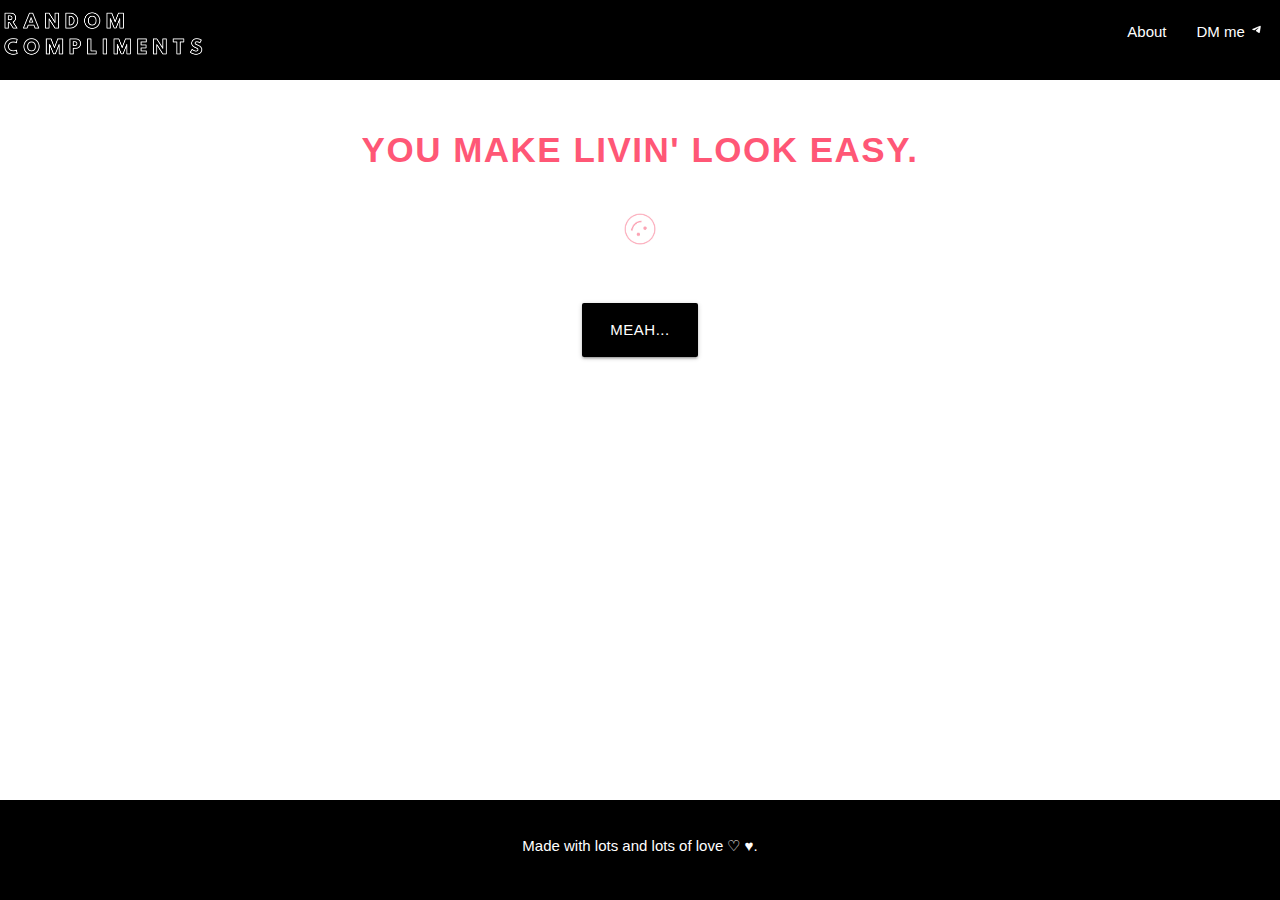
<file: index.html>
<!DOCTYPE html>
<html lang="en">
<head>
    <meta charset="UTF-8">
    <meta name="viewport" content="width=device-width, initial-scale=1.0">
    <title>Emergency compliment</title>
    <link rel="stylesheet" href="https://cdnjs.cloudflare.com/ajax/libs/materialize/1.0.0/css/materialize.min.css">
    <link href="https://fonts.googleapis.com/icon?family=Material+Icons" rel="stylesheet">
    <link rel="stylesheet" href="style.css">

    <link rel="shortcut icon" type="image/png" href="smiley__spinner.gif"/>

</head>


<body>
    <nav>
        <div class="nav-wrapper" style="background-color: black; height: 80px">
            <a href="index.html" class="brand-logo"><img src="logo.png" class="brand-logo" style="height: 79px" ></img></a>
            <a href="#" data-target="mobile" class="sidenav-trigger"><i class="material-icons"> </i></a>
            <ul id="nav-mobile" class="right hide-on-med-and-down">
            <li><a href="about.html"  data-show-count="false">About  </a></li>
            <li><a href="https://t.me/gleefo" target="_blank" data-show-count="false">DM me    <img class="responsive-img" id="logo" src="telegram-black-logo.png"/></a><script async src="https://t.me/gleefo" charset="utf-8" img></script></li>
          </ul>
        </div>
      </nav>
      <ul class="sidenav" id="mobile">
        <li><a href="about.html"  data-show-count="false">About  </a></li>
        <li><a href="https://t.me/gleefo" target="_blank" data-show-count="false">DM me    <img class="responsive-img" id="logo" src="telegram-black-logo.png"/></a><script async src="https://t.me/gleefo" charset="utf-8" img></script></li>
      </ul>

<br>
<br>
<br>

<main>
<div class="container"> 
    <div class="row">
        <div class="col s12">
            <h1 class="header center-align"></h1>      
            <br>
            <div class="center-align">
            <img class="responsive-img center-align" src="smiley__spinner.gif" style= "width: 50px;">
            </div>
            <br>
        </div>    
    </div>

    <div class="row">
        <div class="col s12 center-align">
            <a class="waves-effect waves-light btn-large hoverable center-align" id="mehBtn" style="background-color: black;">Meah...</a>

        </div>
    </div>
    
</div>
</main>

<footer class="page-footer footer-and-badge" >
    <p>Made with lots and lots of love ♡ ♥.</p>
</footer>

    <script src="https://code.jquery.com/jquery-3.4.1.min.js"></script>
    <script src="https://cdnjs.cloudflare.com/ajax/libs/jquery/3.2.1/jquery.min.js"></script>
    <script src="https://cdnjs.cloudflare.com/ajax/libs/materialize/1.0.0/js/materialize.min.js"></script>
    <script src="script.js"></script>
</body>
</html>
</file>
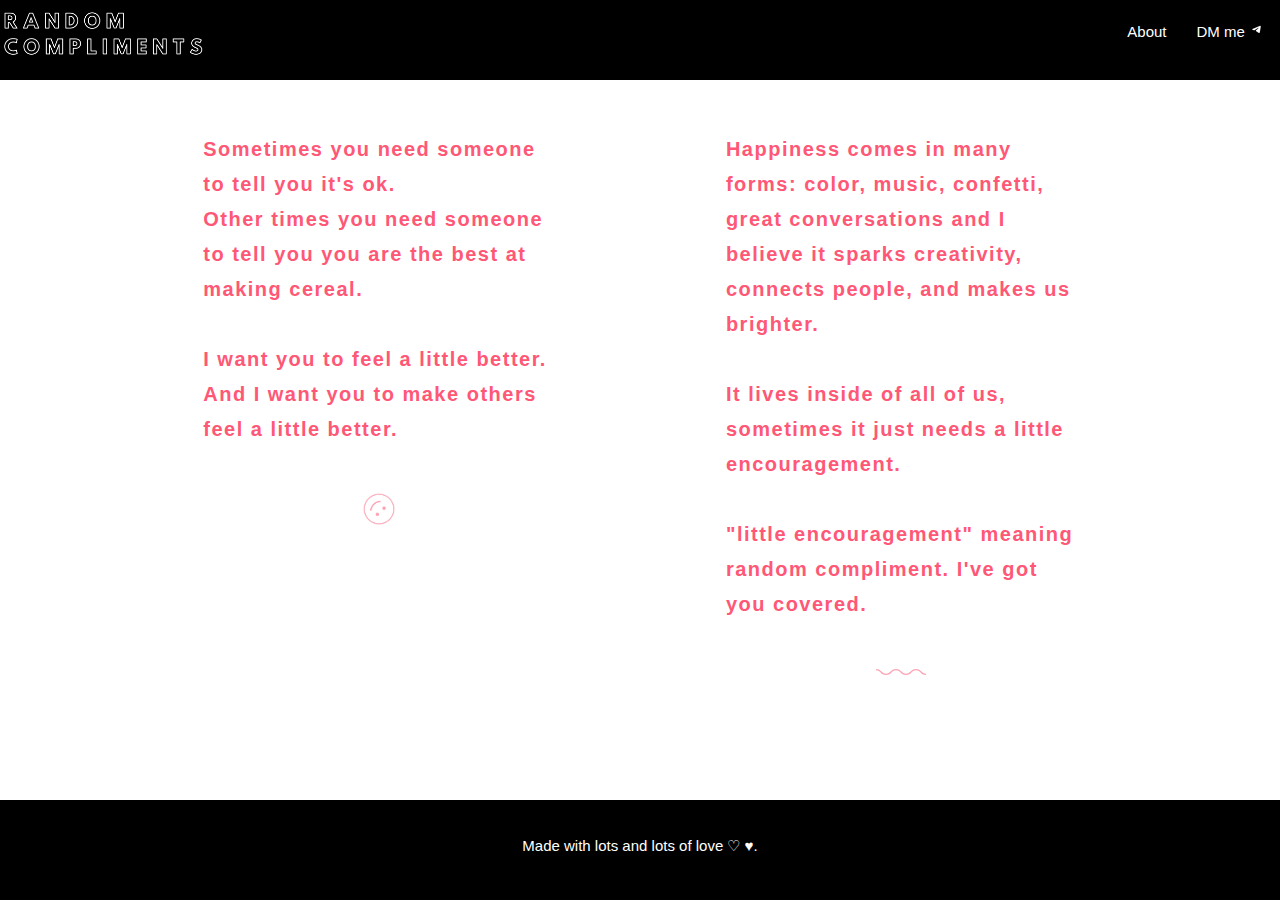
<file: about.html>
<!DOCTYPE html>
<html lang="en">
<head>
    <meta charset="UTF-8">
    <meta name="viewport" content="width=device-width, initial-scale=1.0">
    <title>Emergency compliment</title>
    <link rel="stylesheet" href="https://cdnjs.cloudflare.com/ajax/libs/materialize/1.0.0/css/materialize.min.css">
    <link href="https://fonts.googleapis.com/icon?family=Material+Icons" rel="stylesheet">
    <link rel="stylesheet" href="style.css">

    <link rel="shortcut icon" type="image/png" href="smiley__spinner.gif"/>

</head>


<body>
    <nav>
        <div class="nav-wrapper" style="background-color: black; height: 80px">
            <a href="index.html" class="brand-logo"><img src="logo.png" class="brand-logo" style="height: 79px" ></img></a>
            <a href="#" data-target="mobile" class="sidenav-trigger"><i class="material-icons">menu</i></a>
            <ul id="nav-mobile" class="right hide-on-med-and-down">
            <li><a href="about.html"  data-show-count="false">About  </a></li>
            <li><a href="https://t.me/gleefo" target="_blank" data-show-count="false">DM me    <img class="responsive-img" id="logo" src="telegram-black-logo.png"/></a><script async src="https://t.me/gleefo" charset="utf-8" img></script></li>
          </ul>
        </div>
      </nav>
      <ul class="sidenav" id="mobile">
        <li><a href="about.html"  data-show-count="false">About  </a></li>
        <li><a href="https://t.me/gleefo" target="_blank" data-show-count="false">DM me    <img class="responsive-img" id="logo" src="telegram-black-logo.png"/></a><script async src="https://t.me/gleefo" charset="utf-8" img></script></li>
      </ul>

<br>
<br>
<br>

<main>
<div class="container"> 
    <div class="row">
        <div class="col l5 m5 s12">
            <h2>
                Sometimes you need someone to tell you it's ok.
                <br>
                Other times you need someone to tell you you are the best at making cereal.
                <br>
                <br>
                I want you to feel a little better. And I want you to make others feel a little better. 
            </h2>      
            <br>
            <div class="center-align">
                <img class="responsive-img center-align" src="smiley__spinner.gif" style= "width: 50px;">
            </div>
            <br>
        </div>   

        <div class="col s2"></div>

        <div class="col l5 m5 s12">
            <h2>
                Happiness comes in many forms: color, music, confetti, great conversations and I believe it sparks creativity, connects people, and makes us brighter.
                <br>
                <br>
                It lives inside of all of us, sometimes it just needs a little encouragement.
                <br>
                <br>
                "little encouragement" meaning random compliment. I've got you covered.
            </h2>     
            <br>
            <div class="center-align">
                <img class="responsive-img center-align" src="squiggly-line.svg" style= "width: 50px;">
            </div>
            <br>
        </div>  
    </div>
    
</div>
</main>


<footer class="page-footer footer-and-badge">
    <p>Made with lots and lots of love ♡ ♥.</p>
</footer>

    <script src="https://code.jquery.com/jquery-3.4.1.min.js"></script>
    <script src="https://cdnjs.cloudflare.com/ajax/libs/jquery/3.2.1/jquery.min.js"></script>
    <script src="https://cdnjs.cloudflare.com/ajax/libs/materialize/1.0.0/js/materialize.min.js"></script>
    <script src="script.js"></script>
</body>
</html>
</file>
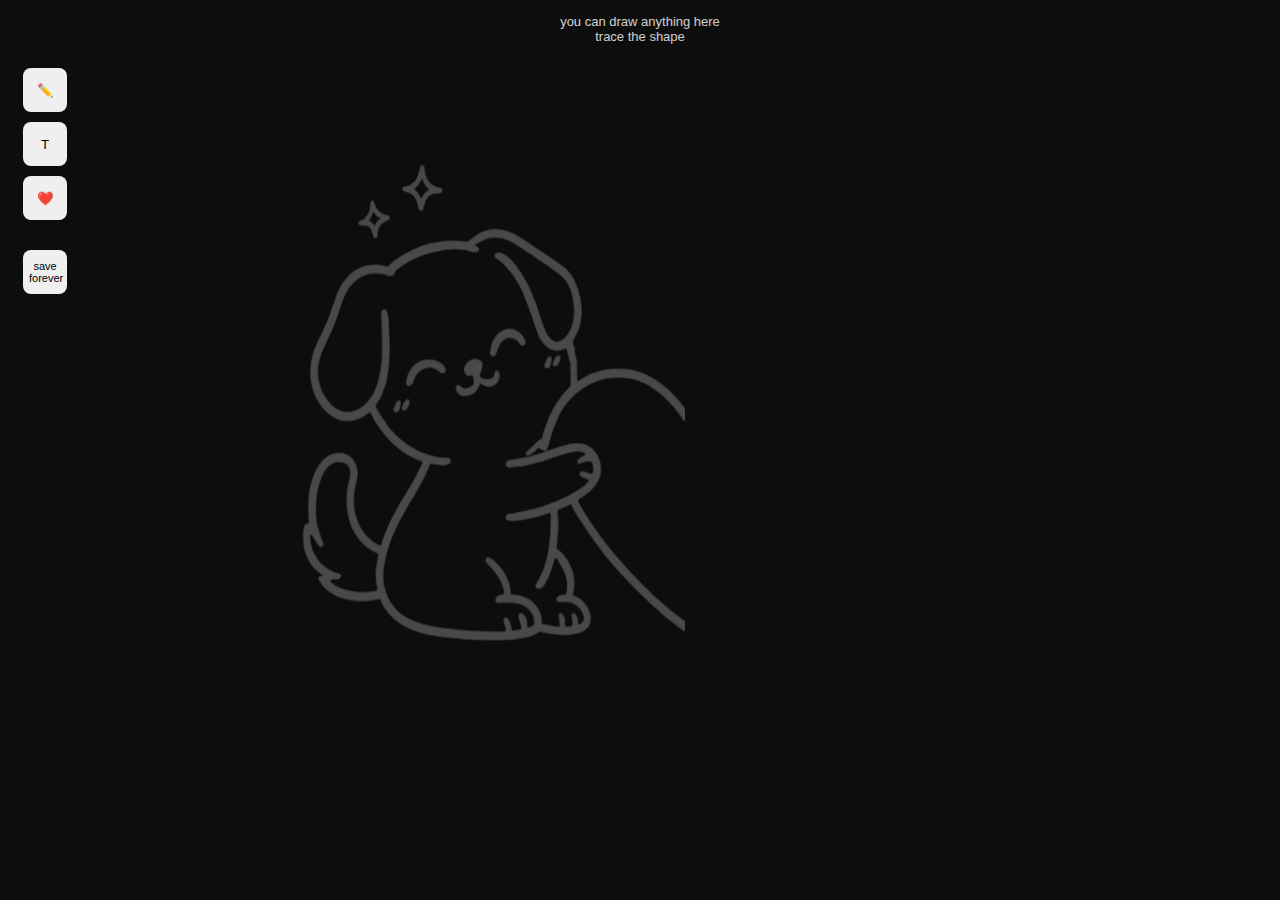
<file: valentine.html>
<!DOCTYPE html>
<html lang="en">
<head>
<meta charset="UTF-8">
<title>valentine</title>

<link rel="stylesheet" href="style.css">
<link rel="stylesheet" href="valentine.css">

</head>
<body class="valentine-body">

<div class="top-hint">
  you can draw anything here<br>
  trace the shape
</div>

<div class="valentine-wrapper">

  <div class="tools" id="toolsPanel">
    <button id="tool-pencil">✏️</button>
    <button id="tool-text">T</button>
    <button id="tool-heart">❤️</button>

    <button id="saveForever" class="save-btn">
      save forever
    </button>
  </div>

  <div class="canvas-zone">

    <div class="left-zone">
      <canvas id="drawCanvas"></canvas>
      <img id="stencil" src="stencil.png">
    </div>

    <div class="right-zone" id="rightZone">
      <img id="myHalf" src="my_half.png">
      <div class="saved-date" id="savedDate"></div>
    </div>

  </div>

</div>

<script src="valentine.js"></script>
</body>
</html>
</file>
<file: style.css>
body {
  display: flex;
  min-height: 100vh;
  flex-direction: column;
}

main {
  flex: 1 0 auto;
}

.header {
  color: #ff5776;
  text-align: center;
  font-size: 35px;
  letter-spacing: 1.5px;
  line-height: 35px;
  margin: 0 auto 15px 0;
  font-weight: bold;
  text-transform: uppercase;
}

h2 {
  color: #ff5776;
  font-size: 20px;
  letter-spacing: 1.5px;
  line-height: 35px;
  margin: 0 auto 15px 0;
  font-weight: bold;
}

p {
  vertical-align: middle;
  margin-bottom: 5px;
}

.footer-and-badge {
  background-color: black; 
  height: 100px;
  color: white; 
  text-align: center;
}
</file>
<file: valentine.css>
.valentine-body{
  margin:0;
  background:#0d0d0d;
  color:white;
  font-family:sans-serif;
}

.top-hint{
  text-align:center;
  padding:14px;
  font-size:13px;
  opacity:.8;
}

.valentine-wrapper{
  display:flex;
  height:calc(100vh - 60px);
}

.tools{
  width:70px;
  display:flex;
  flex-direction:column;
  align-items:center;
  padding:10px;
  gap:10px;
}

.tools button{
  width:44px;
  height:44px;
  border:none;
  border-radius:8px;
  cursor:pointer;
}

.save-btn{
  margin-top:20px;
  width:60px;
  padding:6px;
  font-size:11px;
}

.canvas-zone{
  flex:1;
  display:flex;
}

.left-zone,
.right-zone{
  width:50%;
  position:relative;
  overflow:hidden;
}

#drawCanvas{
  position:absolute;
  left:0;
  top:0;
}

#stencil{
  position:absolute;
  left:0;
  top:0;
  width:100%;
  height:100%;
  opacity:.25;
  pointer-events:none;
}

.right-zone{
  display:none;
  align-items:center;
  justify-content:center;
  flex-direction:column;
}

.right-zone img{
  max-width:100%;
  max-height:100%;
}

.saved-date{
  margin-top:10px;
  font-size:12px;
  opacity:.7;
}

canvas {
  touch-action: none;
}

.tools {
  position: relative;
  z-index: 1000;
}
</file>
